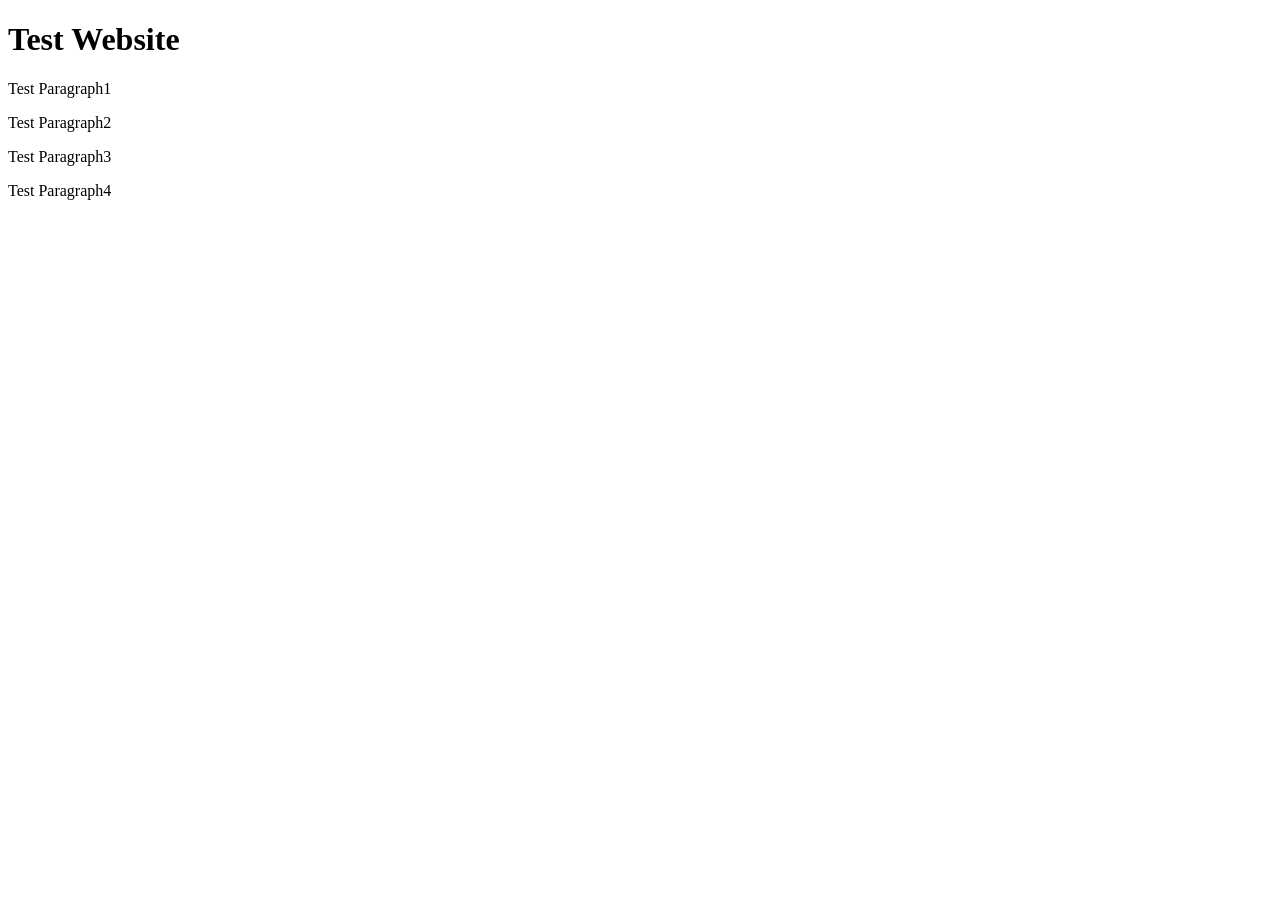
<file: Index.html>
﻿<!DOCTYPE html>

<html lang="en" xmlns="http://www.w3.org/1999/xhtml">
<head>
    <meta charset="utf-8" />
    <title></title>
</head>
<body>
    <h1>Test Website</h1>
    <p>Test Paragraph1</p>
    <p>Test Paragraph2</p>
    <p>Test Paragraph3</p>
    <p>Test Paragraph4</p>
</body>
</html>
</file>
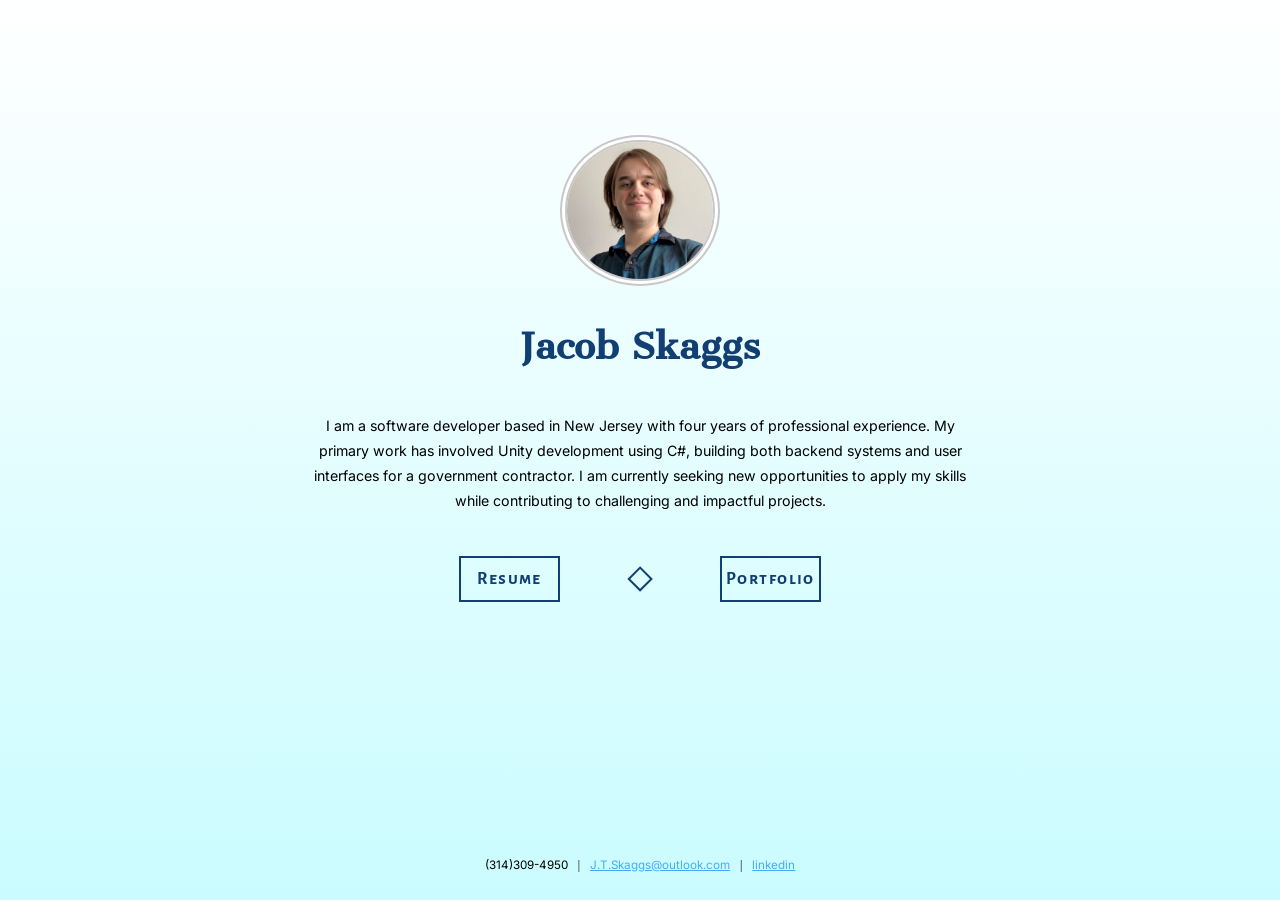
<file: index.html>
﻿<!DOCTYPE html>

<html lang="en" xmlns="http://www.w3.org/1999/xhtml">
<head>
    <meta charset="utf-8" name="viewport" content="width=device-width, initial-scale=1"/>
    <title>Resume Website</title>
    <link rel="stylesheet" href="styles.css">
    <link href='https://fonts.googleapis.com/css?family=Cantata One' rel='stylesheet'>
    <link href='https://fonts.googleapis.com/css?family=Inter' rel='stylesheet'>
    <link href='https://fonts.googleapis.com/css?family=Alegreya Sans' rel='stylesheet'>
</head>
<body class="main-page">
    <div class="background"></div>

    <div class="container">
        <div class="my-image-container">
            <img class="my-image" src="my_face.jpg" alt="My Picture">
        </div>
        <h1 class="cantata-one">Jacob Skaggs</h1>
        <p class="inter">I am a software developer based in New Jersey with four years of professional experience. My primary work has involved Unity development using C#, building both backend systems and user interfaces for a government contractor. I am currently seeking new opportunities to apply my skills while contributing to challenging and impactful projects.</p>
        <div class="row">
            <a href="Resume/" class="alegreya-sans hover-button resume">Resume</a>
            <div class="diamond"></div>
            <a href="Portfolio/" class="alegreya-sans hover-button portfolio">Portfolio</a>
        </div>
    </div>
    <div class="contact-info">
        <span class="inter">(314)309-4950</span>
        <span class="tiny-spacing">|</span>
        <a class="inter" href="mailto:J.T.Skaggs@outlook.com">J.T.Skaggs@outlook.com</a>
        <span class="tiny-spacing">|</span>
        <a class="inter" href="https://www.linkedin.com/in/jacob-skaggs-aa5697205">linkedin</a>
    </div>
</body>
</html>
</file>
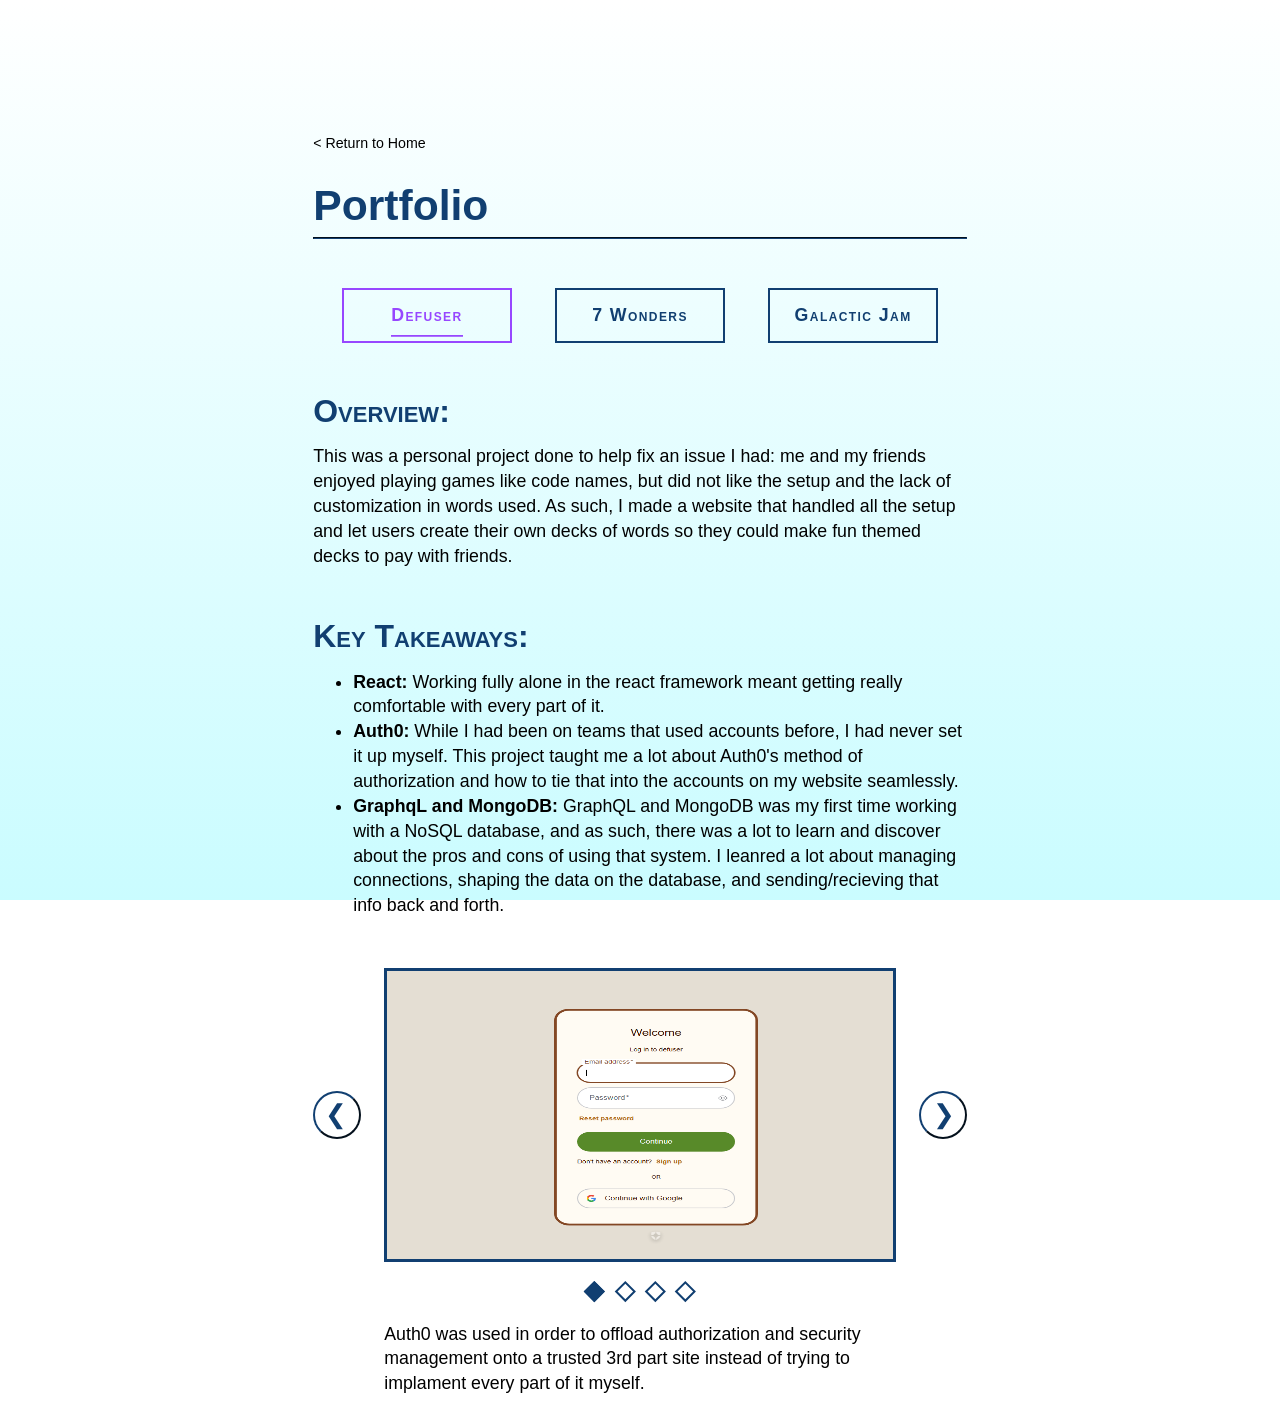
<file: Portfolio/index.html>
<!doctype html>
<html>
  <head>
    <meta
      charset="UTF-8"
      name="viewport"
      content="width=device-width, initial-scale=1"
    />
    <title>Portfolio</title>
    <link rel="stylesheet" href="../styles.css" />
    <script src="../Javascript/carousel.js" defer></script>
  </head>
  <body class="portfolio-page">
    <div class="background"></div>
    <div class="container">
      <a class="inter return-home" href="../">&lt; Return to Home</a>
      <h1 class="cantata-one">Portfolio</h1>
      <hr />
      <div class="top-buttons section">
        <button
          class="alegreya-sans hover-button content-button active"
          aria-label="Game 1"
        >
          Defuser
        </button>
        <button
          class="alegreya-sans hover-button content-button"
          aria-label="Game 2"
        >
          7 Wonders
        </button>
        <button
          class="alegreya-sans hover-button content-button"
          aria-label="Game 3"
        >
          Galactic Jam
        </button>
      </div>
      <div class="content-section">
        <div class="game active defuser">
          <!-- defuser -->
          <div>
            <!-- static half -->
            <div class="section">
              <h2 class="section-header"><strong>Overview:</strong></h2>
              <p>
                This was a personal project done to help fix an issue I had: me
                and my friends enjoyed playing games like code names, but did
                not like the setup and the lack of customization in words used.
                As such, I made a website that handled all the setup and let
                users create their own decks of words so they could make fun
                themed decks to pay with friends.
              </p>
            </div>
            <div class="section">
              <h2 class="section-header"><strong>Key Takeaways:</strong></h2>
              <ul>
                <li>
                  <strong>React: </strong>Working fully alone in the react
                  framework meant getting really comfortable with every part of
                  it.
                </li>
                <li>
                  <strong>Auth0: </strong>While I had been on teams that used
                  accounts before, I had never set it up myself. This project
                  taught me a lot about Auth0's method of authorization and how
                  to tie that into the accounts on my website seamlessly.
                </li>
                <li>
                  <strong>GraphqL and MongoDB: </strong>GraphQL and MongoDB was
                  my first time working with a NoSQL database, and as such,
                  there was a lot to learn and discover about the pros and cons
                  of using that system. I leanred a lot about managing
                  connections, shaping the data on the database, and
                  sending/recieving that info back and forth.
                </li>
              </ul>
            </div>
          </div>
          <div class="example-section">
            <!-- slides half -->
            <div class="media-container">
              <!-- arrows and media -->
              <button
                class="left direction-buttons"
                aria-label="Previous slide"
              >
                &#10094;
              </button>
              <img
                class="example-media active"
                  src="../Images/DefuserLogin.png"
              >
              </img>
              <video class="example-media" autoplay loop muted playsinline>
                <source
                  src="../Videos/Defuser/DefuserGameplay.mp4"
                  type="video/mp4"
                />
                Not Suported
              </video>
              <video class="example-media" autoplay loop muted playsinline>
                <source
                  src="../Videos/Defuser/defuserDecks.mp4"
                  type="video/mp4"
                />
                Not Suported
              </video>
              <img
                class="example-media"
                  src="../Images/Cookies.png"
              >
              </img>
              <button class="right direction-buttons" aria-label="Next slide">
                &#10095;
              </button>
            </div>
            <div class="dot-container padding-for-arrows">
              <!-- dots -->
              <div class="diamond active"></div>
              <div class="diamond"></div>
              <div class="diamond"></div>
              <div class="diamond"></div>
            </div>
            <div class="padding-for-arrows">
              <!-- text -->
              <p class="active description">
                Auth0 was used in order to offload authorization and security
                management onto a trusted 3rd part site instead of trying to
                implament every part of it myself.
              </p>
              <p class="description">
                GraphQL subscriptions are used in order to maintain an active
                connection and ensure concistent game states between players.
              </p>
              <p class="description">
                Once authorized, users are able to create and share custom decks
                in order to tailor their expeirnece to themselves.
              </p>
              <p class="description">
                While users must be logged in to create decks, the website uses
                session cookies in order to let guests still play with public
                decks or already made lobbies.
              </p>
            </div>
          </div>
        </div>

        <div class="game seven-wonders">
          <!-- 7 wonders -->
          <div>
            <!-- static half -->
            <div class="section">
              <h2 class="section-header"><strong>Overview:</strong></h2>
              <p>
                This project was created alone over a period of approximately 6
                months. It is a digital implementation of the physical board
                game 7 Wonders Duel that handles all gameplay and rules
                functionality for the user. This was created purely as a
                learning experience and is not publicly available anywhere.
              </p>
            </div>
            <div class="section">
              <h2 class="section-header"><strong>Key Takeaways:</strong></h2>
              <ul>
                <li>
                  <strong>Unity Events:</strong> Enabled loose coupling of
                  components, making the system more modular and easily
                  expandable for future changes.
                </li>
                <li>
                  <strong>Interfaces:</strong> Used to create generic reusable
                  abilities, allowing for easy implementation of new cards with
                  minimal additional code.
                </li>
                <li>
                  <strong>Polymorphism:</strong> Allowed different card types to
                  handle their own independent behaviors, reducing the need for
                  other systems to differentiate them.
                </li>
              </ul>
            </div>
          </div>
          <div class="example-section">
            <!-- slides half -->
            <div class="media-container">
              <!-- arrows and media -->
              <button
                class="left direction-buttons"
                aria-label="Previous slide"
              >
                &#10094;
              </button>
              <video
                class="example-media active"
                autoplay
                loop
                muted
                playsinline
              >
                <source
                  src="../Videos/Board Game/Game Start.mp4"
                  type="video/mp4"
                />
                Not Suported
              </video>
              <video class="example-media" autoplay loop muted playsinline>
                <source
                  src="../Videos/Board Game/Sell Card And Flip.mp4"
                  type="video/mp4"
                />
                Not Suported
              </video>
              <video class="example-media" autoplay loop muted playsinline>
                <source
                  src="../Videos/Board Game/Build Wonder.mp4"
                  type="video/mp4"
                />
                Not Suported
              </video>
              <button class="right direction-buttons" aria-label="Next slide">
                &#10095;
              </button>
            </div>
            <div class="dot-container padding-for-arrows">
              <!-- dots -->
              <div class="diamond active"></div>
              <div class="diamond"></div>
              <div class="diamond"></div>
            </div>
            <div class="padding-for-arrows">
              <!-- text -->
              <p class="active description">
                Game start involves two players selecting their starting wonders
                from a randomly selected group of eight wonders.
              </p>
              <p class="description">
                The cards all extend the same base class and use polymorphism so
                all systems can interact with them without needing to
                differentiate type.
              </p>
              <p class="description">
                Effects were created using a base interface that each affect
                class inherits. Wonders would then trigger any number of these
                effects one at a time allowing for rapid creation of new
                wonders.
              </p>
            </div>
          </div>
        </div>

        <div class="game">
          <!-- song game -->
          <div>
            <!-- static half -->
            <div class="section">
              <h2 class="section-header"><strong>Overview:</strong></h2>
              <p>
                This was the final project of a college game programming course.
                Working in a group of three students, we developed a 3/4 view
                action game with multiple enemies, levels, and buffs.
              </p>
            </div>
            <div class="section">
              <h2 class="section-header"><strong>Key Takeaways:</strong></h2>
              <ul>
                <li>
                  <strong>Enemy State Machines:</strong> One boss was developed
                  with multiple attacks and animations using a state based
                  system. This method made the enemies functionality easy to
                  extend.
                </li>
                <li>
                  <strong>Time Management:</strong> This project was assigned
                  day one of class and due the final day. Working in a team of
                  three, when had to quickly learn to manage our time, split
                  work cleanly, and find a work flow that would allow us to
                  finish a full game in just under four months.
                </li>
              </ul>
            </div>
          </div>
          <div class="example-section">
            <!-- slides half -->
            <div class="media-container">
              <!-- arrows and media -->
              <button
                class="left direction-buttons"
                aria-label="Previous slide"
              >
                &#10094;
              </button>
              <video
                class="example-media active"
                autoplay
                loop
                muted
                playsinline
              >
                <source
                  src="../Videos/Galactic Jam/Boss - Full Fight.mp4"
                  type="video/mp4"
                />
                Not Suported
              </video>
              <video class="example-media" autoplay loop muted playsinline>
                <source
                  src="../Videos/Galactic Jam/Enemies.mp4"
                  type="video/mp4"
                />
                Not Suported
              </video>
              <video class="example-media" autoplay loop muted playsinline>
                <source
                  src="../Videos/Galactic Jam/Speed Boost.mp4"
                  type="video/mp4"
                />
                Not Suported
              </video>
              <button class="right direction-buttons" aria-label="Next slide">
                &#10095;
              </button>
            </div>
            <div class="dot-container padding-for-arrows">
              <!-- dots -->
              <div class="diamond active"></div>
              <div class="diamond"></div>
              <div class="diamond"></div>
            </div>
            <div class="padding-for-arrows">
              <!-- text -->
              <p class="active description">
                This boss was implemented with four distinct states that
                controlled the entire fight and allowed for more attacks to be
                easily added on when time permited.
              </p>
              <p class="description">
                I developed multiple enemies with different attacks that all
                inherit from the same base script.
              </p>
              <p class="description">
                Multiple buffs were developed that each interact with the users
                in different ways.
              </p>
            </div>
          </div>
        </div>
      </div>
    </div>
  </body>
</html>
</file>
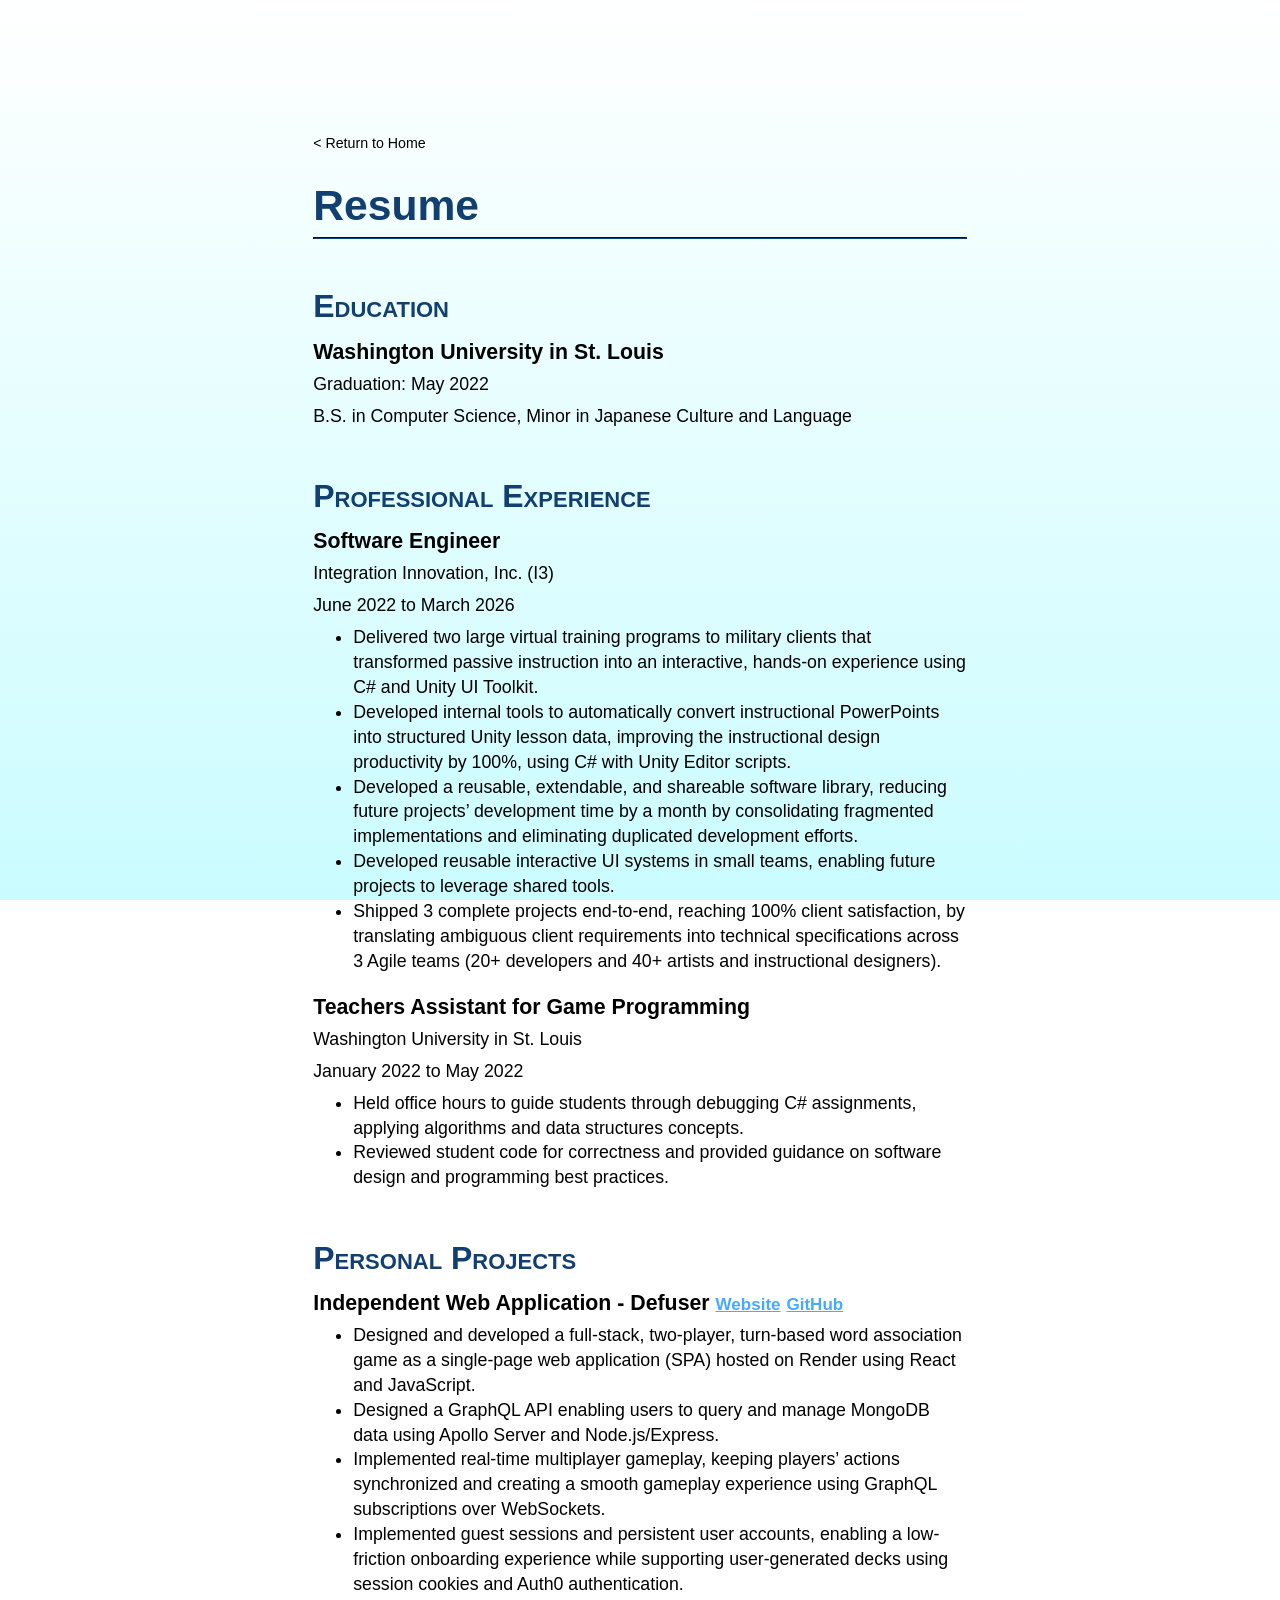
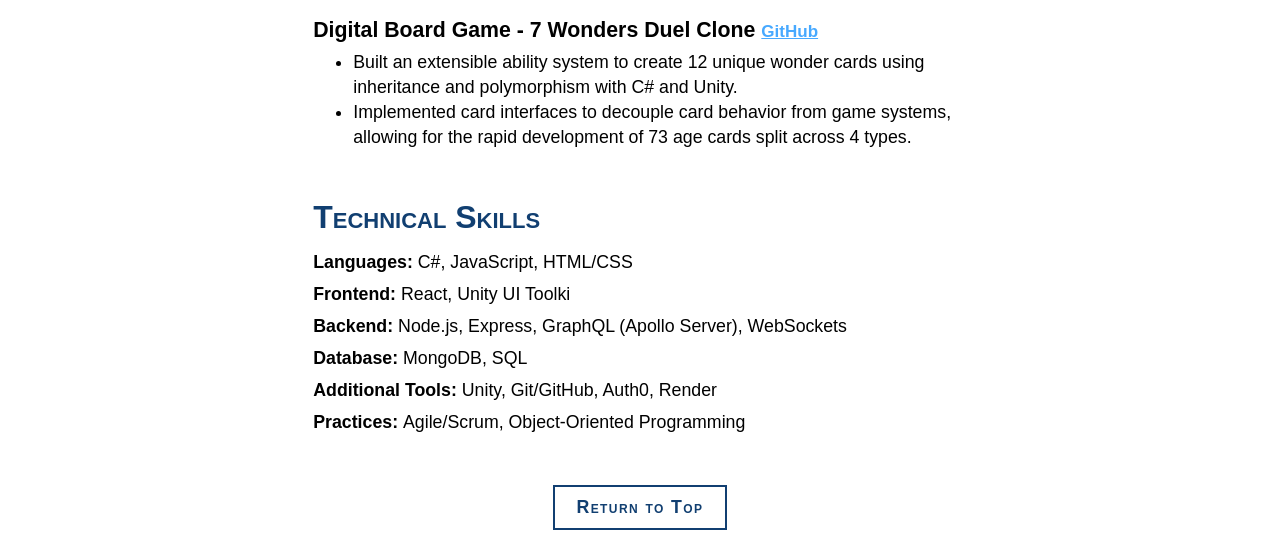
<file: Resume/index.html>
<!DOCTYPE html>
<html>
<head>
    <meta charset="UTF-8" name="viewport" content="width=device-width, initial-scale=1"/>
    <title>Resume</title>
    <link rel="stylesheet" href="../styles.css">
</head>
<body class="resume-page">
    <div class="background"></div>
    <div class="resume-container">
        <a class="inter return-home" href="../">&lt; Return to Home</a>
        <h1 class="cantata-one">Resume</h1>
        <hr>
        <div class="education section">
            <h2 class="section-header">Education</h2>
            <h2 class="minor-section-header"><strong>Washington University in St. Louis</strong></h2>
            <p>Graduation: May 2022</p>
            <p>B.S. in Computer Science, Minor in Japanese Culture and Language</p>
        </div>
        <div class="work-experience section">
            <h2 class="section-header">Professional Experience</h2>

            <div class="minor-section">
                <h2 class="minor-section-header"><strong>Software Engineer</strong></h2>
                <p>Integration Innovation, Inc. (I3)</p>
                <p>June 2022 to March 2026</p>
                <ul>
                    <li>Delivered two large virtual training programs to military clients that transformed passive instruction into an interactive, hands-on experience using C# and Unity UI Toolkit.</li>
                    <li>Developed internal tools to automatically convert instructional PowerPoints into structured Unity lesson data, improving the instructional design productivity by 100%, using C# with Unity Editor scripts.</li>
                    <li>Developed a reusable, extendable, and shareable software library, reducing future projects’ development time by a month by consolidating fragmented implementations and eliminating duplicated development efforts.</li>
                    <li>Developed reusable interactive UI systems in small teams, enabling future projects to leverage shared tools.</li>
                    <li>Shipped 3 complete projects end-to-end, reaching 100% client satisfaction, by translating ambiguous client requirements into technical specifications across 3 Agile teams (20+ developers and 40+ artists and instructional designers).</li>
                </ul>
            </div>
            
            <div class="minor-section">
                <h2 class="minor-section-header"><strong>Teachers Assistant for Game Programming</strong></h2>
                <p>Washington University in St. Louis</p>
                <p>January 2022 to May 2022</p>
                <ul>
                    <li>Held office hours to guide students through debugging C# assignments, applying algorithms and data structures concepts.</li>
                    <li>Reviewed student code for correctness and provided guidance on software design and programming best practices.</li>
                </ul>
            </div>
            
        </div>
        <div class="projects section">
            <h2 class="section-header">Personal Projects</h1>

            <h2 class="minor-section-header"><strong>Independent Web Application - Defuser</strong> <a class="resume-link" href="https://playdefuser.com/">Website</a> <a class="resume-link" href="https://github.com/skaletin231/Bomb-Defusal">GitHub</a></h2>
            <ul>
                <li>Designed and developed a full-stack, two-player, turn-based word association game as a single-page web application (SPA) hosted on Render using React and JavaScript.</li>
                <li>Designed a GraphQL API enabling users to query and manage MongoDB data using Apollo Server and Node.js/Express.</li>
                <li>Implemented real-time multiplayer gameplay, keeping players’ actions synchronized and creating a smooth gameplay experience using GraphQL subscriptions over WebSockets.</li>
                <li>Implemented guest sessions and persistent user accounts, enabling a low-friction onboarding experience while supporting user-generated decks using session cookies and Auth0 authentication.</li>
            </ul>

            <h2 class="minor-section-header"><strong>Digital Board Game - 7 Wonders Duel Clone</strong> <a class="resume-link" href="https://github.com/skaletin231/7-Wonders-Clone">GitHub</a></h2>
            <ul>
                <li>Built an extensible ability system to create 12 unique wonder cards using inheritance and polymorphism with C# and Unity.</li>
                <li>Implemented card interfaces to decouple card behavior from game systems, allowing for the rapid development of 73 age cards split across 4 types.</li>
            </ul>
        </div>
        <div class="languages section">
            <h2 class="section-header">Technical  Skills</h1>

            <p><strong>Languages: </strong>C#, JavaScript, HTML/CSS</p>
            <p><strong>Frontend: </strong>React, Unity UI Toolki</p>
            <p><strong>Backend: </strong>Node.js, Express, GraphQL (Apollo Server), WebSockets</p>
            <p><strong>Database: </strong>MongoDB, SQL</p>
            <p><strong>Additional Tools: </strong>Unity, Git/GitHub, Auth0, Render</p>
            <p><strong>Practices: </strong>Agile/Scrum, Object-Oriented Programming</p>
        </div>
        <a href="#" class="alegreya-sans hover-button return-to-top">Return to Top</a>
    </div>
</body>
</html>
</file>
<file: styles.css>
.background
{
    height: 100dvh;
    width: 100dvw;
    position: fixed;
    z-index: -1;

    background: linear-gradient(to bottom, rgba(255, 255, 255, 1) 0%, rgba(202, 252, 255, 1) 100%);
}

p
{
    font-size: 1.3rem;
    margin-top: .5rem;
    margin-bottom: .5rem;
    line-height: 1.75rem;
}

li
{
    line-height: 1.75rem;
}

hr
{
    color: black;
    border-color: black;
}

a
{
    color: #47A9FF;
}

a:visited
{
    color: #47A9FF;
}

.section
{
    margin: 3.5rem 0;
}

.portfolio-page span, li
{
    font-size: 1.2rem;
    flex-shrink: 0;
}

.bigger-text
{
    font-size: 1.3rem;
}

/*Main Page*/

.my-image
{
    border-radius: 50%;
    max-width: 10.25rem;
    border-width: 2px;
    border-style: solid;
    border-color: rgb(200, 200, 200);
}

.my-image-container
{
    display: flex;
    border-radius: 50%;
    border-width: 2px;
    padding: 3px;
    border-style: solid;
    border-color: rgb(200, 200, 200);
    background-color: white;
    justify-content: center;
    align-items: center;
}

html, body {
    min-height: 100vh;
    margin: 0;
    font-size: clamp(14px, 1.11vw, 20px);
}

.inter, /*body / links*/
.resume-page p,
.resume-page h2,
li,
.portfolio-page p
{
    font-family: "Inter", sans-serif;
}

.alegreya-sans,
.portfolio-page h2 /*buttons*/
{
    font-family: "Alegreya Sans", sans-serif;
}

.cantata-one /*header*/
{
    font-family: "Cantata One", sans-serif;
}

.main-page,
.resume-page,
.portfolio-page
{
    display: flex;
    align-items: center;
    flex-direction: column;
}

.main-page .container
{
    margin-top: 15vh;
    display: flex;
    flex-direction: column;
    align-items: center;
    max-width: 46rem;
    gap: 1rem;
    padding: 0 1rem;
}

.main-page .row
{
    display: flex;
    gap: 5rem;
    justify-content: center;
    align-items: center;
    margin-top: 1.5rem;
}

.main-page h1
{
    font-size: 2.5rem;
    color: rgba(17, 63, 113, 1);
}

.diamond
{
    width: 1rem;
    height: 1rem;
    border-width: 2px;
    border-style: solid;
    color: rgba(17, 63, 113, 1);
    rotate: 45deg;
}

@media only screen and (max-width: 600px) {
    .main-page .diamond {
        display: none; /* Hides the element completely */
    }

    .main-page .row
    {
        gap: 2.5rem;
    }
}

.hover-button
{
    border-style: solid;
    border-width: 2px;
    padding: 10px 0;
    font-size: 1.25rem;
    color: rgba(17, 63, 113, 1);
    text-decoration: none;
    font-variant: small-caps;
    font-weight: bold;
    letter-spacing: .1rem;
    width: 6.8rem;
    text-align: center;

    background-image: linear-gradient(currentColor, currentColor);
    background-size: 0rem .125rem;
    background-position: 50% 90%;
    background-repeat: no-repeat;
}

button.hover-button
{
    padding: 15px 0;
    border-color: rgba(17, 63, 113, 1);
    width: 9rem;
    background-color: transparent;
}

button.hover-button.active
{
    border-color: rgba(151, 71, 255, 1);
    color: rgba(151, 71, 255, 1);
    background-size: 5.1rem .125rem;
}

.hover-button:visited
{
    color: rgba(4, 0, 77, 1);
}

.hover-button:hover
{
    border-color: rgba(151, 71, 255, 1);
    color: rgba(151, 71, 255, 1);
    transition: all 0.5s ease;
    background-size: 5.4rem .125rem;
}

button.hover-button:hover
{
    background-size: 5.1rem .125rem;
}

.hover-button.resume:hover
{
    background-size: 4rem .125rem;
}

.main-page .contact-info
{
    margin: auto 0 2rem 0;
    padding: 0 1rem;
    font-size: .82rem;
}

.main-page .container p
{
    text-align: center;
    font-size: 1rem;
}

.tiny-spacing
{
    margin: 0 .5rem;
}

/*RESUME PAGE USS*/
.resume-link 
{
    font-size: 1.2rem;
}

.return-home
{
    color: black;
    text-decoration: none;
    transition: color 0.5s ease;
}

.return-home:visited
{
    color: black;
}

.return-home:hover
{
    color: rgba(151, 71, 255, 1);
}

.return-to-top
{
    width: 12rem;
    display: block;
    margin: 0 auto 2rem auto;
}

.return-to-top:hover
{
    background-size: 10.5rem .125rem;
}

.resume-page h1,
.portfolio-page h1
{
    font-size: 3rem;
    color: rgba(17, 63, 113, 1);
    margin-bottom: 0;
}

.section-header
{
    font-size: 2.25rem;
    color: rgba(17, 63, 113, 1);
    font-variant: small-caps;
    margin: 1rem 0;
}

.resume-container .minor-section-header{
    margin: .5rem 0;
}

hr 
{
    color: rgba(17, 63, 113, 1);
    border-color: rgba(17, 63, 113, 1);
}

.resume-container
{
    margin: 15vh .625rem 0 .625rem;
    max-width: 46rem;
}

.resume-page p,
.portfolio-page p
{
    font-size: 1.25rem;
}

.resume-page li,
.portfolio-page li
{
    font-size: 1.25rem;
}

.contact-info
{
    font-size: 1.4rem;
}

.left-span
{
    margin-right: 1.5rem;
}

ul
{
    margin-top: .5rem;
    margin-bottom: 1.5rem;
}

/*PORTFOLIO PAGE USS*/
.portfolio-page .container
{
    margin: 15vh .625rem 0 .625rem;
    max-width: 46rem;
}

.slide {
    display: none;
    align-items: center;
}

.slide.active {
    display: flex;
    flex-direction: column;
}

.slide iframe {
    width: 100%;
    height:auto;
    aspect-ratio: 12.95 / 9;
}

.dot-container
{
    display: flex;
    flex-direction: row;
    gap: 10px;
    justify-content: center;
    align-items: center;
}

.portfolio-page .diamond
{
    width: .75rem;
    height: .75rem;
    margin: 0 .2rem;
}

.diamond.active
{
    background-color: rgba(17, 63, 113, 1);
}

.top-half
{
    display: flex;
    align-items: center;
    justify-content: center;
    gap: 1rem;
}

.carousel-container
{
    display: flex;
    flex: 1;
    flex-direction: column;
    align-items: center;
    max-width: 600px;
    min-width: 200px;
}

button.content-button
{
    width: 12rem;
}

.media-container
{
    display: flex;
    position: relative;
    justify-content: center;
    align-items: center;
    aspect-ratio: 16 / 9;
    padding: 0 5rem;
}

.seven-wonders .media-container
{
    aspect-ratio: 13 / 9;
}

.example-section > div
{
    margin: 1.6rem 0;
}

.example-media
{
    border-color: rgba(17, 63, 113, 1);
    border-width: 3px;
    border-style: solid;

    object-fit: fill;
    width: 100%;
    height: 100%;
}

.example-media,
.description
{
    display: none;
}

.example-media.active,
.description.active
{
    display: flex;
}

.padding-for-arrows
{
    padding: 0 5rem;
}

.right,
.left
{
    flex-shrink: 0;
    font-size: 1.8rem;
    height: 3.372rem;
    width: 3.372rem;
    cursor: pointer;
    background-color: transparent;
    border-radius: 50%;
    padding-bottom: .2rem;
    position: absolute;
    border-color: rgba(17, 63, 113, 1);
    color: rgba(17, 63, 113, 1);
}

.left
{
    padding-right: 8.4px;
    left: 0;
}

.right
{
    padding-left: 8.4px;
    right: 0;
}

.right:hover,
.left:hover
{
    border-color: rgba(151, 71, 255, 1);
    color: rgba(151, 71, 255, 1);
    transition: all 0.5s ease;
}

.game
{
    display: none;
}

.game.active
{
    display: block;
}

.top-buttons
{
    display: flex;
    justify-content: center;
    flex-direction: row;
    gap: 3rem;
}

.content-section
{
    margin-bottom: 2rem;
}
</file>
